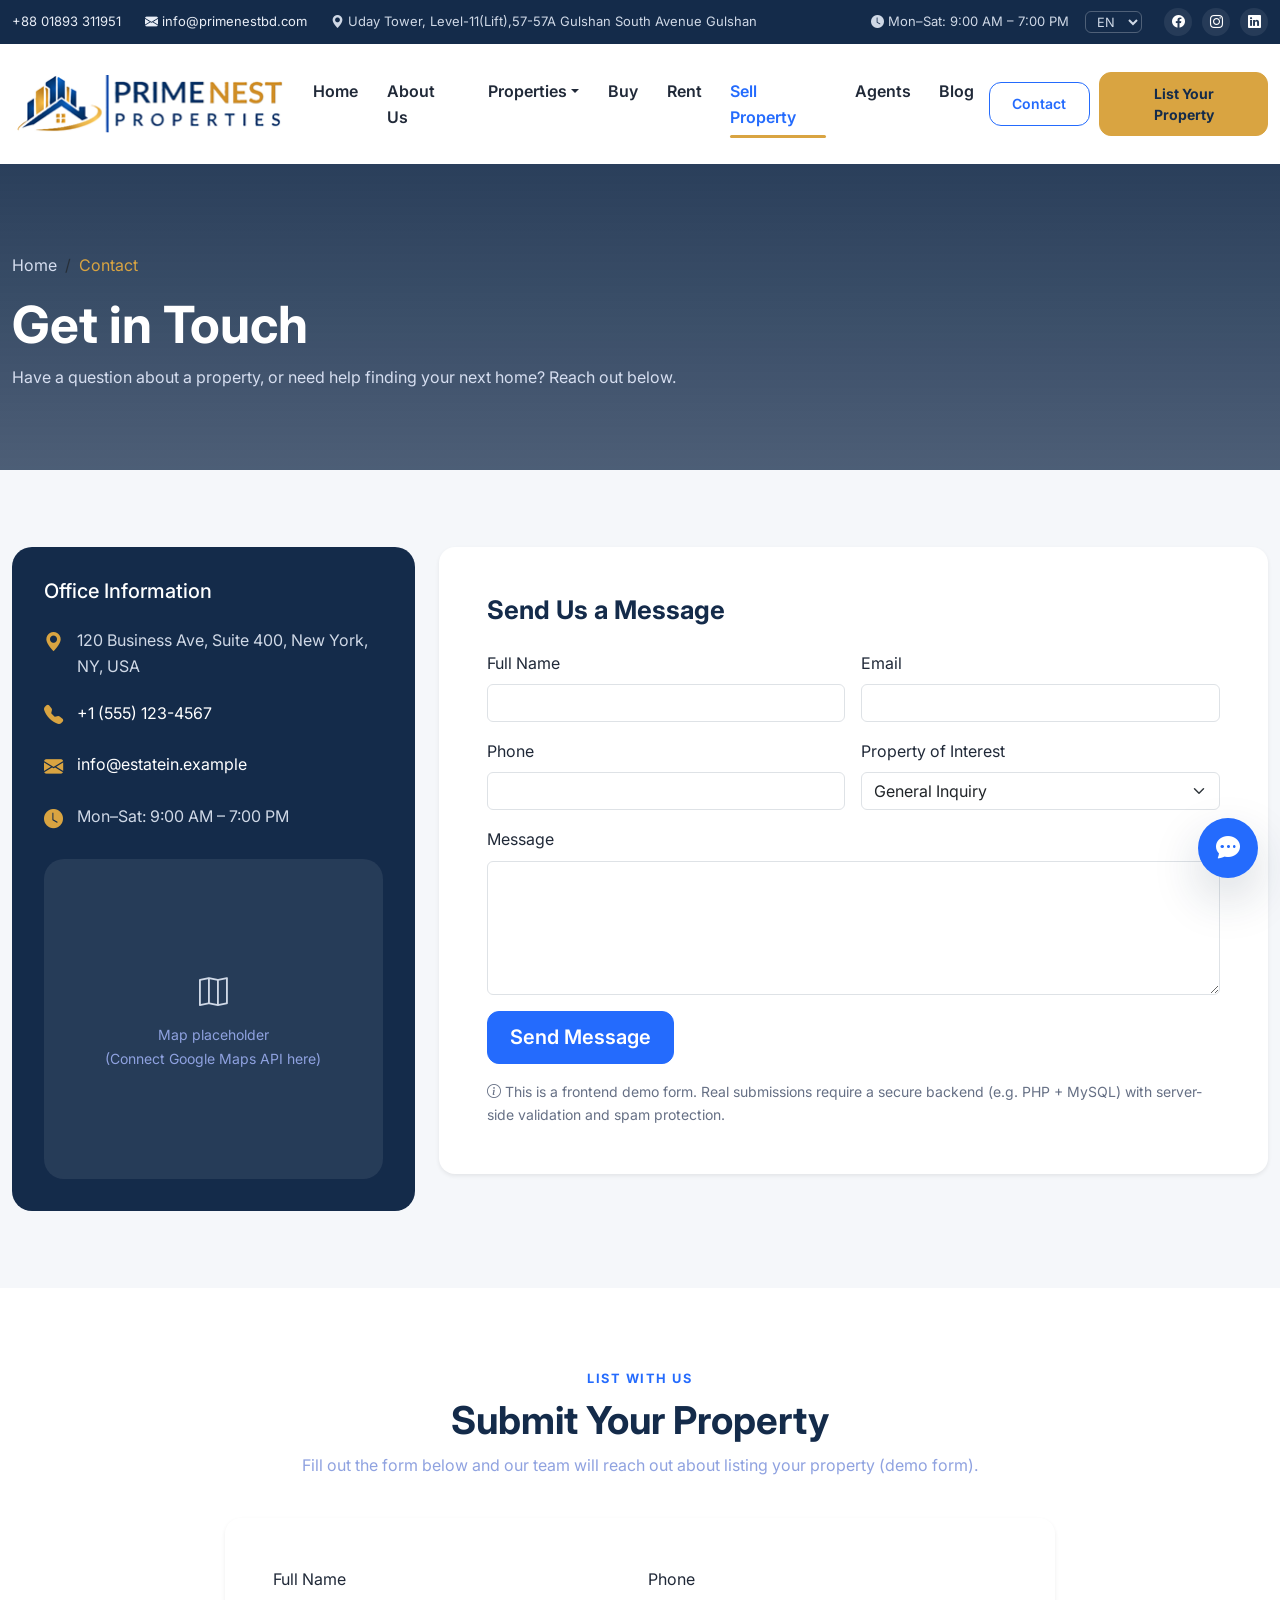
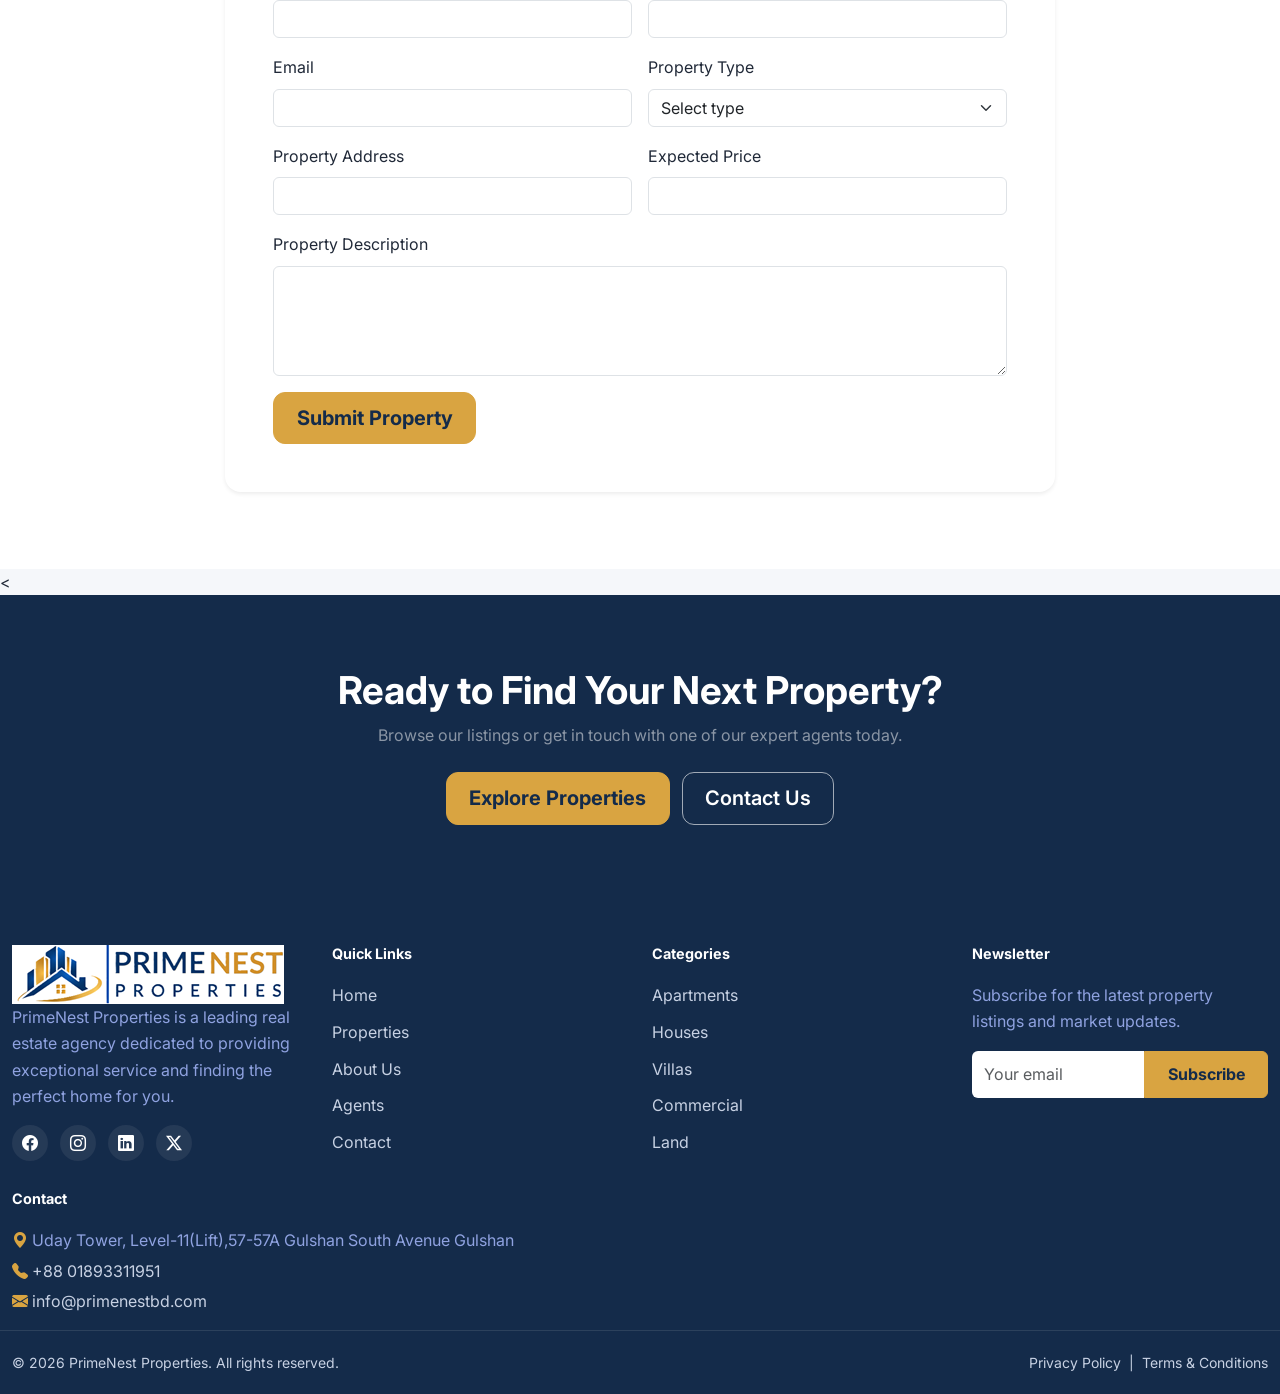
<file: contact.html>
<!DOCTYPE html>
<html lang="en">
<head>
<meta charset="UTF-8">
<meta name="viewport" content="width=device-width, initial-scale=1">
<title>Contact Us | PrimeNest Properties</title>
<meta name="description" content="Get in touch with PrimeNest Properties for property inquiries, or submit your property to sell or rent.">
<link href="https://fonts.googleapis.com/css2?family=Inter:wght@400;500;600;700;800&display=swap" rel="stylesheet">
<link href="https://cdn.jsdelivr.net/npm/bootstrap@5.3.3/dist/css/bootstrap.min.css" rel="stylesheet">
<link rel="stylesheet" href="https://cdn.jsdelivr.net/npm/bootstrap-icons@1.11.3/font/bootstrap-icons.min.css">
<link rel="stylesheet" href="assets/css/style.css">
<link rel="icon" href="assets/favicon/favicon.ico" type="image/favicon">
</head>
<body>
<a href="#mainContent" class="skip-link">Skip to main content</a>

<!-- ============ TOP INFO BAR ============ -->
<div class="topbar d-none d-md-block">
  <div class="container d-flex justify-content-between align-items-center py-2">
    <div class="d-flex gap-4">
      <span class="topbar-item"><a href="tel:+880 18933 11951"><i class="#"></i> +88 01893 311951</a></span>
      <span class="topbar-item"><a href="mailto:info@primenestbd.com"><i class="bi bi-envelope-fill"></i> info@primenestbd.com</a></span>
      <span class="topbar-item d-none d-lg-inline"><i class="bi bi-geo-alt-fill"></i> Uday Tower, Level-11(Lift),57-57A Gulshan South Avenue Gulshan</span>
    </div>
    <div class="d-flex align-items-center gap-3">
      <span class="d-none d-lg-inline"><i class="bi bi-clock-fill"></i> Mon–Sat: 9:00 AM – 7:00 PM</span>
      <select class="lang-select" aria-label="Select language">
        <option value="en">EN</option>
        <option value="bn">বাংলা</option>
      </select>
      <div class="social-icons">
        <a href="#" aria-label="Facebook"><i class="bi bi-facebook"></i></a>
        <a href="#" aria-label="Instagram"><i class="bi bi-instagram"></i></a>
        <a href="#" aria-label="LinkedIn"><i class="bi bi-linkedin"></i></a>
      </div>
    </div>
  </div>
</div>

<header class="site-header" id="siteHeader">
  <nav class="navbar navbar-expand-lg py-2">
    <div class="container">
      <a class="navbar-brand" href="index.html"><img src="assets/images/logo.png" alt="PrimeNest Properties logo" class="brand-mark"></a>
      <button class="navbar-toggler" type="button" data-bs-toggle="collapse" data-bs-target="#mainNav" aria-label="Toggle navigation"><span class="navbar-toggler-icon"></span></button>
      <div class="collapse navbar-collapse" id="mainNav">
        <ul class="navbar-nav mx-auto main-nav">
          <li class="nav-item"><a class="nav-link" href="index.html">Home</a></li>
          <li class="nav-item"><a class="nav-link" href="about.html">About Us</a></li>
          <li class="nav-item dropdown">
            <a class="nav-link dropdown-toggle" href="properties.html" id="propertiesDropdown" role="button" data-bs-toggle="dropdown">Properties</a>
            <ul class="dropdown-menu">
              <li><a class="dropdown-item" href="properties.html">All Properties</a></li>
              <li><a class="dropdown-item" href="properties.html?type=apartment">Apartments</a></li>
              <li><a class="dropdown-item" href="properties.html?type=house">Houses</a></li>
              <li><a class="dropdown-item" href="properties.html?type=villa">Villas</a></li>
              <li><a class="dropdown-item" href="properties.html?type=commercial">Commercial Properties</a></li>
              <li><a class="dropdown-item" href="properties.html?type=land">Land</a></li>
            </ul>
          </li>
          <li class="nav-item"><a class="nav-link" href="properties.html?listing=sale">Buy</a></li>
          <li class="nav-item"><a class="nav-link" href="properties.html?listing=rent">Rent</a></li>
          <li class="nav-item"><a class="nav-link" href="contact.html#sell">Sell Property</a></li>
          <li class="nav-item"><a class="nav-link" href="agents.html">Agents</a></li>
          <li class="nav-item"><a class="nav-link" href="index.html#blog">Blog</a></li>
          
        </ul>
        <div class="header-actions">
          <a href="contact.html" class="btn btn-outline-primary-custom btn-sm">Contact</a>
          <a href="contact.html#sell" class="btn btn-gold btn-sm">List Your Property</a>
        </div>
      </div>
    </div>
  </nav>
</header>

<main id="mainContent">
  <section class="page-hero">
    <div class="container">
      <nav aria-label="breadcrumb" class="breadcrumb-custom mb-3">
        <ol class="breadcrumb mb-0"><li class="breadcrumb-item"><a href="index.html">Home</a></li><li class="breadcrumb-item active">Contact</li></ol>
      </nav>
      <h1>Get in Touch</h1>
      <p>Have a question about a property, or need help finding your next home? Reach out below.</p>
    </div>
  </section>

  <section class="section-pad">
    <div class="container">
      <div class="row g-4">
        <div class="col-lg-4">
          <div class="contact-info-card h-100">
            <h3 class="h5 text-white mb-4">Office Information</h3>
            <div class="info-row"><i class="bi bi-geo-alt-fill"></i><p>120 Business Ave, Suite 400, New York, NY, USA</p></div>
            <div class="info-row"><i class="bi bi-telephone-fill"></i><p><a href="tel:+15551234567" class="text-white">+1 (555) 123-4567</a></p></div>
            <div class="info-row"><i class="bi bi-envelope-fill"></i><p><a href="mailto:info@estatein.example" class="text-white">info@estatein.example</a></p></div>
            <div class="info-row"><i class="bi bi-clock-fill"></i><p>Mon–Sat: 9:00 AM – 7:00 PM</p></div>
            <div class="map-placeholder mt-4" style="background:rgba(255,255,255,0.08); color:#cfd8e6;">
              <i class="bi bi-map" style="font-size:1.8rem;"></i>
              <p class="mb-0 small">Map placeholder<br>(Connect Google Maps API here)</p>
            </div>
          </div>
        </div>
        <div class="col-lg-8">
          <div class="bg-surface rounded-4 shadow-sm p-4 p-md-5">
            <h3 class="mb-4">Send Us a Message</h3>
            <form id="contactForm" novalidate>
              <div class="row g-3">
                <div class="col-md-6">
                  <label for="contactName" class="form-label">Full Name</label>
                  <input type="text" class="form-control form-control-custom" id="contactName" required>
                  <div class="invalid-feedback">Please enter your name.</div>
                </div>
                <div class="col-md-6">
                  <label for="contactEmail" class="form-label">Email</label>
                  <input type="email" class="form-control form-control-custom" id="contactEmail" required>
                  <div class="invalid-feedback">Please enter a valid email address.</div>
                </div>
                <div class="col-md-6">
                  <label for="contactPhone" class="form-label">Phone</label>
                  <input type="tel" class="form-control form-control-custom" id="contactPhone" required>
                  <div class="invalid-feedback">Please enter your phone number.</div>
                </div>
                <div class="col-md-6">
                  <label for="contactProperty" class="form-label">Property of Interest</label>
                  <select class="form-select" id="contactProperty">
                    <option value="">General Inquiry</option>
                    <option>Apartment</option>
                    <option>House</option>
                    <option>Villa</option>
                    <option>Commercial</option>
                    <option>Land</option>
                  </select>
                </div>
                <div class="col-12">
                  <label for="contactMessage" class="form-label">Message</label>
                  <textarea class="form-control form-control-custom" id="contactMessage" rows="5" required></textarea>
                  <div class="invalid-feedback">Please enter your message.</div>
                </div>
                <div class="col-12">
                  <button type="submit" class="btn btn-primary-custom btn-lg">Send Message</button>
                </div>
              </div>
            </form>
            <div id="contactFormFeedback"></div>
            <p class="small text-secondary-custom mt-3 mb-0"><i class="bi bi-info-circle"></i> This is a frontend demo form. Real submissions require a secure backend (e.g. PHP + MySQL) with server-side validation and spam protection.</p>
          </div>
        </div>
      </div>
    </div>
  </section>

  <!-- Sell Property Section -->
  <section class="section-pad bg-surface" id="sell">
    <div class="container">
      <div class="row">
        <div class="col-lg-8 mx-auto">
          <div class="section-title-row text-center">
            <span class="eyebrow">List With Us</span>
            <h2>Submit Your Property</h2>
            <p>Fill out the form below and our team will reach out about listing your property (demo form).</p>
          </div>
          <form id="sellForm" class="bg-bg p-4 p-md-5 rounded-4 shadow-sm" novalidate>
            <div class="row g-3">
              <div class="col-md-6">
                <label for="sellName" class="form-label">Full Name</label>
                <input type="text" class="form-control" id="sellName" required>
              </div>
              <div class="col-md-6">
                <label for="sellPhone" class="form-label">Phone</label>
                <input type="tel" class="form-control" id="sellPhone" required>
              </div>
              <div class="col-md-6">
                <label for="sellEmail" class="form-label">Email</label>
                <input type="email" class="form-control" id="sellEmail" required>
              </div>
              <div class="col-md-6">
                <label for="sellType" class="form-label">Property Type</label>
                <select class="form-select" id="sellType" required>
                  <option value="">Select type</option>
                  <option>Apartment</option>
                  <option>House</option>
                  <option>Villa</option>
                  <option>Commercial</option>
                  <option>Land</option>
                </select>
              </div>
              <div class="col-md-6">
                <label for="sellAddress" class="form-label">Property Address</label>
                <input type="text" class="form-control" id="sellAddress" required>
              </div>
              <div class="col-md-6">
                <label for="sellPrice" class="form-label">Expected Price</label>
                <input type="number" min="0" class="form-control" id="sellPrice" required>
              </div>
              <div class="col-12">
                <label for="sellDescription" class="form-label">Property Description</label>
                <textarea class="form-control" id="sellDescription" rows="4" required></textarea>
              </div>
              <div class="col-12">
                <button type="submit" class="btn btn-gold btn-lg">Submit Property</button>
              </div>
            </div>
          </form>
          <div id="sellFormFeedback"></div>
        </div>
      </div>
    </div>
  </section>
</main>

<<!-- ============ CTA ============ -->
  <section class="py-5" style="background:var(--color-primary);">
    <div class="container text-center text-white py-4">
      <h2 class="text-white">Ready to Find Your Next Property?</h2>
      <p class="text-white-50 mx-auto mb-4" style="max-width:600px;">Browse our listings or get in touch with one of our expert agents today.</p>
      <a href="properties.html" class="btn btn-gold btn-lg me-2">Explore Properties</a>
      <a href="contact.html" class="btn btn-outline-light-custom btn-lg">Contact Us</a>
    </div>
  </section>
</main>

<!-- ============ FOOTER ============ -->
<footer class="site-footer pt-5" id="contact-footer">
  <div class="container">
    <div class="row g-4">
      <div class="col-lg-3 col-md-6">
        <img src="assets/images/logo.png" alt="PrimeNest Properties logo" class="brand-mark">
        <p>PrimeNest Properties is a leading real estate agency dedicated to providing exceptional service and finding the perfect home for you.</p>
        
        <div class="footer-social">
          <a href="#" aria-label="Facebook"><i class="bi bi-facebook"></i></a>
          <a href="#" aria-label="Instagram"><i class="bi bi-instagram"></i></a>
          <a href="#" aria-label="LinkedIn"><i class="bi bi-linkedin"></i></a>
          <a href="#" aria-label="Twitter"><i class="bi bi-twitter-x"></i></a>
        </div>
      </div>
      <div class="col-lg-3 col-md-6">
        <h5>Quick Links</h5>
        <ul class="footer-links">
          <li><a href="index.html">Home</a></li>
          <li><a href="properties.html">Properties</a></li>
          <li><a href="about.html">About Us</a></li>
          <li><a href="agents.html">Agents</a></li>
          <li><a href="contact.html">Contact</a></li>
        </ul>
      </div>
      <div class="col-lg-3 col-md-6">
        <h5>Categories</h5>
        <ul class="footer-links">
          <li><a href="properties.html?type=apartment">Apartments</a></li>
          <li><a href="properties.html?type=house">Houses</a></li>
          <li><a href="properties.html?type=villa">Villas</a></li>
          <li><a href="properties.html?type=commercial">Commercial</a></li>
          <li><a href="properties.html?type=land">Land</a></li>
        </ul>
      </div>
      <div class="col-lg-3 col-md-6">
        <h5>Newsletter</h5>
        <p>Subscribe for the latest property listings and market updates.</p>
        <form class="newsletter-form d-flex" novalidate>
          <label for="footerNewsletterEmail" class="visually-hidden">Email address</label>
          <input type="email" id="footerNewsletterEmail" class="form-control" placeholder="Your email" required>
          <button type="submit" class="btn btn-gold">Subscribe</button>
        </form>
        <div class="newsletter-feedback"></div>
      </div>
    </div>
    <div class="row mt-4">
      <div class="col-12">
        <h5>Contact</h5>
        <p class="mb-1"><i class="bi bi-geo-alt-fill text-accent"></i> Uday Tower, Level-11(Lift),57-57A Gulshan South Avenue Gulshan</p>
        <p class="mb-1"><i class="bi bi-telephone-fill text-accent"></i> <a href="tel:+8801893311951">+88 01893311951</a></p>
        <p><i class="bi bi-envelope-fill text-accent"></i> <a href="mailto:info@primenestbd.com">info@primenestbd.com</a></p>
      </div>
    </div>
  </div>
  <div class="footer-bottom text-center">
    <div class="container d-flex flex-column flex-md-row justify-content-between align-items-center gap-2">
      <span>&copy;    2026 PrimeNest Properties. All rights reserved. </span>
      <span><a href="#">Privacy Policy</a> &nbsp;|&nbsp; <a href="#">Terms &amp; Conditions</a></span>
    </div>
  </div>
</footer>

<button class="back-to-top" id="backToTop" aria-label="Back to top"><i class="bi bi-arrow-up"></i></button>
<script src="https://cdn.jsdelivr.net/npm/bootstrap@5.3.3/dist/js/bootstrap.bundle.min.js"></script>
<script src="assets/js/properties.js"></script>
<script src="assets/js/main.js"></script>
<script src="assets/js/chatbot.js"></script>
</body>
</html>
</file>
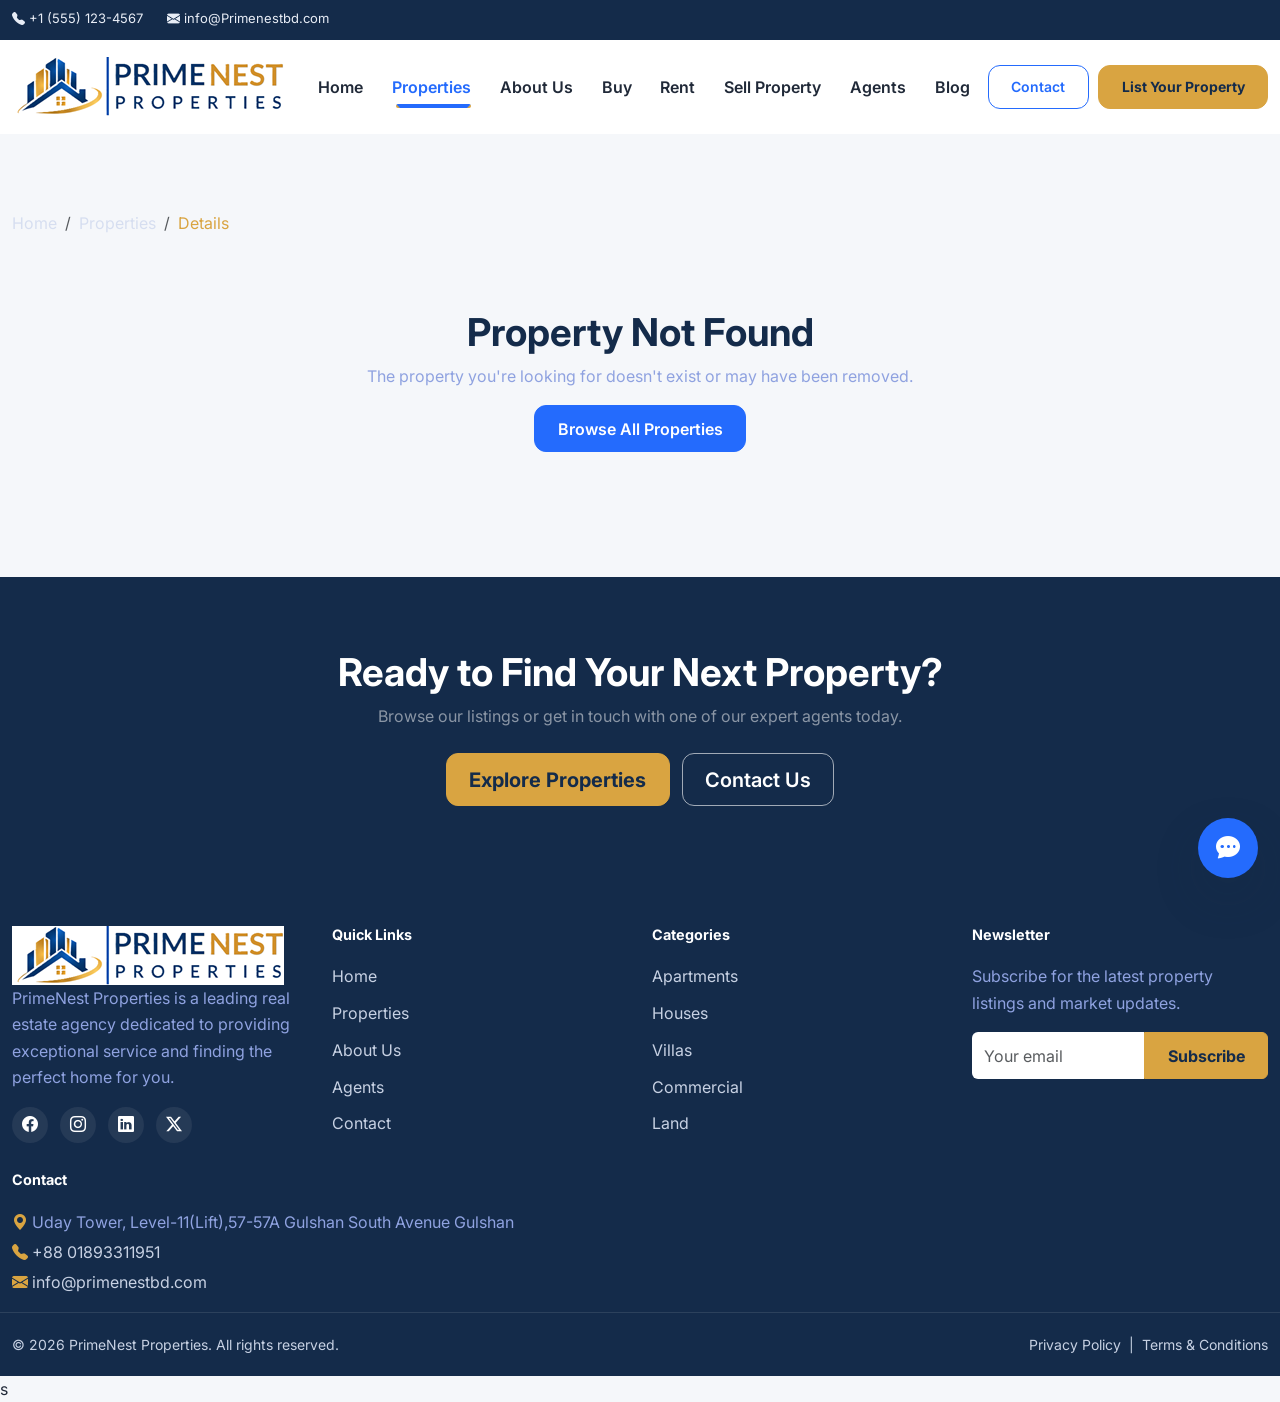
<file: properties-details.html>
<!DOCTYPE html>
<html lang="en">
<head>
<meta charset="UTF-8">
<meta name="viewport" content="width=device-width, initial-scale=1">
<title>Property Details | PrimeNest Properties</title>
<meta name="description" content="View full property details including price, amenities, gallery, and agent contact information.">
<link href="https://fonts.googleapis.com/css2?family=Inter:wght@400;500;600;700;800&display=swap" rel="stylesheet">
<link href="https://cdn.jsdelivr.net/npm/bootstrap@5.3.3/dist/css/bootstrap.min.css" rel="stylesheet">
<link rel="stylesheet" href="https://cdn.jsdelivr.net/npm/bootstrap-icons@1.11.3/font/bootstrap-icons.min.css">
<link rel="stylesheet" href="assets/css/style.css">
<link rel="icon" href="assets/favicon/favicon.ico" type="image/favicon">
</head>
<body>
<a href="#mainContent" class="skip-link">Skip to main content</a>

<div class="topbar d-none d-md-block">
  <div class="container d-flex justify-content-between align-items-center py-2">
    <div class="d-flex gap-4">
      <span><a href="tel:+15551234567"><i class="bi bi-telephone-fill"></i> +1 (555) 123-4567</a></span>
      <span><a href="mailto:info@Primenestbd.com"><i class="bi bi-envelope-fill"></i> info@Primenestbd.com</a></span>
    </div>
  </div>
</div>

<header class="site-header" id="siteHeader">
  <nav class="navbar navbar-expand-lg py-2">
    <div class="container">
      <a class="navbar-brand" href="index.html"><img src="assets/images/logo.png" alt="primenest logo" height="36"></a>
      <button class="navbar-toggler" type="button" data-bs-toggle="collapse" data-bs-target="#mainNav" aria-controls="mainNav" aria-expanded="false" aria-label="Toggle navigation">
        <span class="navbar-toggler-icon"></span>
      </button>
      <div class="collapse navbar-collapse" id="mainNav">
        <ul class="navbar-nav mx-auto main-nav">
          <li class="nav-item"><a class="nav-link" href="index.html">Home</a></li>
          <li class="nav-item dropdown">
            <a class="nav-link dropdown-toggle active" href="properties.html" id="propertiesDropdown" role="button" data-bs-toggle="dropdown">Properties</a>
            <li class="nav-item"><a class="nav-link" href="about.html">About Us</a></li>
            <ul class="dropdown-menu">
              <li><a class="dropdown-item" href="properties.html">All Properties</a></li>
              <li><a class="dropdown-item" href="properties.html?type=apartment">Apartments</a></li>
              <li><a class="dropdown-item" href="properties.html?type=house">Houses</a></li>
              <li><a class="dropdown-item" href="properties.html?type=villa">Villas</a></li>
              <li><a class="dropdown-item" href="properties.html?type=commercial">Commercial Properties</a></li>
              <li><a class="dropdown-item" href="properties.html?type=land">Land</a></li>
            </ul>
          </li>
          <li class="nav-item"><a class="nav-link" href="properties.html?listing=sale">Buy</a></li>
          <li class="nav-item"><a class="nav-link" href="properties.html?listing=rent">Rent</a></li>
          <li class="nav-item"><a class="nav-link" href="contact.html#sell">Sell Property</a></li>
          <li class="nav-item"><a class="nav-link" href="agents.html">Agents</a></li>
          <li class="nav-item"><a class="nav-link" href="index.html#blog">Blog</a></li>
          
        </ul>
        <div class="header-actions">
          <a href="contact.html" class="btn btn-outline-primary-custom btn-sm">Contact</a>
          <a href="contact.html#sell" class="btn btn-gold btn-sm">List Your Property</a>
        </div>
      </div>
    </div>
  </nav>
</header>

<main id="mainContent">
  <section class="section-pad">
    <div class="container">
      <nav aria-label="breadcrumb" class="breadcrumb-custom mb-4">
        <ol class="breadcrumb mb-0">
          <li class="breadcrumb-item"><a href="index.html">Home</a></li>
          <li class="breadcrumb-item"><a href="properties.html">Properties</a></li>
          <li class="breadcrumb-item active" aria-current="page">Details</li>
        </ol>
      </nav>
      <div id="propertyDetailsRoot">
        <div class="text-center py-5"><div class="spinner-border text-primary" role="status"><span class="visually-hidden">Loading...</span></div></div>
      </div>
    </div>
  </section>
</main>

<!-- ============ CTA ============ -->
  <section class="py-5" style="background:var(--color-primary);">
    <div class="container text-center text-white py-4">
      <h2 class="text-white">Ready to Find Your Next Property?</h2>
      <p class="text-white-50 mx-auto mb-4" style="max-width:600px;">Browse our listings or get in touch with one of our expert agents today.</p>
      <a href="properties.html" class="btn btn-gold btn-lg me-2">Explore Properties</a>
      <a href="contact.html" class="btn btn-outline-light-custom btn-lg">Contact Us</a>
    </div>
  </section>
</main>

<!-- ============ FOOTER ============ -->
<footer class="site-footer pt-5" id="contact-footer">
  <div class="container">
    <div class="row g-4">
      <div class="col-lg-3 col-md-6">
        <img src="assets/images/logo.png" alt="PrimeNest Properties logo" class="brand-mark">
        <p>PrimeNest Properties is a leading real estate agency dedicated to providing exceptional service and finding the perfect home for you.</p>
        
        <div class="footer-social">
          <a href="#" aria-label="Facebook"><i class="bi bi-facebook"></i></a>
          <a href="#" aria-label="Instagram"><i class="bi bi-instagram"></i></a>
          <a href="#" aria-label="LinkedIn"><i class="bi bi-linkedin"></i></a>
          <a href="#" aria-label="Twitter"><i class="bi bi-twitter-x"></i></a>
        </div>
      </div>
      <div class="col-lg-3 col-md-6">
        <h5>Quick Links</h5>
        <ul class="footer-links">
          <li><a href="index.html">Home</a></li>
          <li><a href="properties.html">Properties</a></li>
          <li><a href="about.html">About Us</a></li>
          <li><a href="agents.html">Agents</a></li>
          <li><a href="contact.html">Contact</a></li>
        </ul>
      </div>
      <div class="col-lg-3 col-md-6">
        <h5>Categories</h5>
        <ul class="footer-links">
          <li><a href="properties.html?type=apartment">Apartments</a></li>
          <li><a href="properties.html?type=house">Houses</a></li>
          <li><a href="properties.html?type=villa">Villas</a></li>
          <li><a href="properties.html?type=commercial">Commercial</a></li>
          <li><a href="properties.html?type=land">Land</a></li>
        </ul>
      </div>
      <div class="col-lg-3 col-md-6">
        <h5>Newsletter</h5>
        <p>Subscribe for the latest property listings and market updates.</p>
        <form class="newsletter-form d-flex" novalidate>
          <label for="footerNewsletterEmail" class="visually-hidden">Email address</label>
          <input type="email" id="footerNewsletterEmail" class="form-control" placeholder="Your email" required>
          <button type="submit" class="btn btn-gold">Subscribe</button>
        </form>
        <div class="newsletter-feedback"></div>
      </div>
    </div>
    <div class="row mt-4">
      <div class="col-12">
        <h5>Contact</h5>
        <p class="mb-1"><i class="bi bi-geo-alt-fill text-accent"></i> Uday Tower, Level-11(Lift),57-57A Gulshan South Avenue Gulshan</p>
        <p class="mb-1"><i class="bi bi-telephone-fill text-accent"></i> <a href="tel:+8801893311951">+88 01893311951</a></p>
        <p><i class="bi bi-envelope-fill text-accent"></i> <a href="mailto:info@primenestbd.com">info@primenestbd.com</a></p>
      </div>
    </div>
  </div>
  <div class="footer-bottom text-center">
    <div class="container d-flex flex-column flex-md-row justify-content-between align-items-center gap-2">
      <span>&copy;    2026 PrimeNest Properties. All rights reserved. </span>
      <span><a href="#">Privacy Policy</a> &nbsp;|&nbsp; <a href="#">Terms &amp; Conditions</a></span>
    </div>
  </div>
</footer>

<button class="back-to-top" id="backToTop" aria-label="Back to top"><i class="bi bi-arrow-up"></i></button>

<script src="https://cdn.jsdelivr.net/npm/bootstrap@5.3.3/dist/js/bootstrap.bundle.min.js"></script>
<script src="assets/js/properties.js"></script>
<script src="assets/js/main.js"></script>
<script src="assets/js/chatbot.js"></script>
</body>
</html>s
</file>
<file: assets/css/style.css>
/* ==========================================================================
   PRIMENEST GLOBAL DESIGN SYSTEM
   ========================================================================== */

:root {
  /* Colors */
  --color-primary: #142B4A;
  --color-primary-rgb: 20, 43, 74;
  --color-secondary: #246BFD;
  --color-accent: #D9A441;
  --color-bg: #F5F7FA;
  --color-surface: #FFFFFF;
  --color-text: #202938;
  --color-text-secondary: #667085;
  --color-success: #198754;
  --color-border: #E4E8EE;

  /* Typography */
  --font-main: 'Inter', -apple-system, BlinkMacSystemFont, 'Segoe UI', sans-serif;

  /* Radii */
  --radius-sm: 6px;
  --radius-md: 12px;
  --radius-lg: 20px;
  --radius-pill: 50px;

  /* Shadows */
  --shadow-sm: 0 2px 10px rgba(20, 43, 74, 0.08);
  --shadow-md: 0 10px 28px rgba(20, 43, 74, 0.12);
  --shadow-lg: 0 20px 48px rgba(20, 43, 74, 0.18);

  /* Layout */
  --container-max: 1320px;
  --header-height: 76px;
  --topbar-height: 40px;
  --transition: 0.25s ease;
}

/* ==========================================================================
   RESET / BASE
   ========================================================================== */
*, *::before, *::after { box-sizing: border-box; }

html {
  scroll-behavior: smooth;
  scroll-padding-top: calc(var(--header-height) + var(--topbar-height) + 24px);
}

@media (prefers-reduced-motion: reduce) {
  html { scroll-behavior: auto; }
  *, *::before, *::after { animation-duration: 0.01ms !important; animation-iteration-count: 1 !important; transition-duration: 0.01ms !important; scroll-behavior: auto !important; }
}

body {
  font-family: var(--font-main);
  color: var(--color-text);
  background: var(--color-bg);
  line-height: 1.65;
  font-size: 1rem;
  overflow-x: hidden;
}

h1, h2, h3, h4, h5, h6 { font-weight: 700; line-height: 1.2; color: var(--color-primary); }
h1 { font-size: clamp(2rem, 4vw, 3.5rem); }
h2 { font-size: clamp(1.75rem, 3vw, 2.5rem); }
h3 { font-size: clamp(1.25rem, 2vw, 1.75rem); }
p { color:  #8fa2e0; margin-bottom: 1rem; }
small, .text-small { font-size: 0.875rem; }
a { text-decoration: none; color: var(--color-secondary); }
img { max-width: 100%; height: auto; display: block; }

.container, .container-lg, .container-xl {
  max-width: var(--container-max);
}

/* Skip link for accessibility */
.skip-link {
  position: absolute;
  left: -999px;
  top: 0;
  background: var(--color-accent);
  color: var(--color-primary);
  padding: 0.75rem 1.25rem;
  z-index: 2000;
  font-weight: 600;
  border-radius: 0 0 var(--radius-sm) 0;
}
.skip-link:focus {
  left: 0;
}

/* Focus visibility */
a:focus-visible, button:focus-visible, input:focus-visible,
select:focus-visible, textarea:focus-visible, [tabindex]:focus-visible {
  outline: 3px solid var(--color-accent);
  outline-offset: 2px;
}

.section-pad { padding: clamp(3rem, 6vw, 6rem) 0; }
.bg-surface { background: var(--color-surface); }
.text-accent { color: var(--color-accent) !important; }
.text-secondary-custom { color: var(--color-text-secondary) !important; }

.section-title-row { margin-bottom: 2.5rem; }
.eyebrow {
  text-transform: uppercase;
  letter-spacing: 1.5px;
  font-weight: 700;
  color: var(--color-secondary);
  font-size: 0.8rem;
  display: inline-block;
  margin-bottom: 0.5rem;
}

/* ==========================================================================
   BUTTONS
   ========================================================================== */
.btn { border-radius: var(--radius-md); font-weight: 600; padding: 0.65rem 1.4rem; min-height: 44px; transition: all var(--transition); }
.btn-primary-custom {
  background: var(--color-secondary); color: #fff; border: 1px solid var(--color-secondary);
}
.btn-primary-custom:hover, .btn-primary-custom:focus { background: #1a53d6; color: #fff; transform: translateY(-2px); }

.btn-gold {
  background: var(--color-accent); color: var(--color-primary); border: 1px solid var(--color-accent); font-weight: 700;
}
.btn-gold:hover, .btn-gold:focus { background: #c6932f; color: var(--color-primary); transform: translateY(-2px); }

.btn-outline-light-custom {
  background: transparent; color: #fff; border: 1px solid rgba(255,255,255,0.6);
}
.btn-outline-light-custom:hover { background: #fff; color: var(--color-primary); }

.btn-outline-primary-custom {
  background: transparent; color: var(--color-secondary); border: 1px solid var(--color-secondary);
}
.btn-outline-primary-custom:hover { background: var(--color-secondary); color: #fff; }

.btn-dark-navy { background: var(--color-primary); color: #fff; border: 1px solid var(--color-primary); }
.btn-dark-navy:hover { background: #0d1e35; color: #fff; }

/* ==========================================================================
   TOP INFO BAR
   ========================================================================== */
.topbar {
  background: var(--color-primary);
  color: #cfd8e6;
  font-size: 0.8125rem;
  min-height: var(--topbar-height);
}
.topbar a { color: #e8edf6; }
.topbar a:hover { color: var(--color-accent); }
.topbar .topbar-item { white-space: nowrap; }
.topbar .social-icons a {
  display: inline-flex; align-items: center; justify-content: center;
  width: 28px; height: 28px; border-radius: 50%;
  background: rgba(255,255,255,0.08); margin-left: 6px; color: #fff;
}
.topbar .social-icons a:hover { background: var(--color-accent); color: var(--color-primary); }
.topbar select.lang-select {
  background: transparent; color: #cfd8e6; border: 1px solid rgba(255,255,255,0.25);
  border-radius: var(--radius-sm); font-size: 0.8rem; padding: 0.1rem 0.4rem;
}

/* ==========================================================================
   STICKY HEADER / NAVIGATION
   ========================================================================== */
.site-header {
  position: sticky;
  top: 0;
  z-index: 1030;
  background: #fff;
  transition: box-shadow var(--transition), padding var(--transition);
}
.site-header.scrolled { box-shadow: var(--shadow-md); }

.navbar-brand {
  display: flex; align-items: center; gap: 0.5rem;
  font-weight: 800; font-size: 1.4rem; color: var(--color-primary) !important;
}
.navbar-brand i { color: var(--color-accent); font-size: 1.6rem; }

 .brand-mark img {
        width: 116px;
        height: 116px;
        left: -34px;
        top: -8px;
      }
.main-nav .nav-link {
  color: var(--color-text) !important;
  font-weight: 600;
  padding: 1.6rem 0.9rem !important;
  position: relative;
}
.main-nav .nav-link.active, .main-nav .nav-link:hover { color: var(--color-secondary) !important; }
.main-nav .nav-link.active::after {
  content: ''; position: absolute; left: 0.9rem; right: 0.9rem; bottom: 1.1rem; height: 3px;
  background: var(--color-accent); border-radius: 2px;
}
.dropdown-menu { border: none; box-shadow: var(--shadow-md); border-radius: var(--radius-md); padding: 0.5rem; }
.dropdown-item { border-radius: var(--radius-sm); padding: 0.55rem 0.9rem; font-weight: 500; }
.dropdown-item:hover, .dropdown-item:focus { background: var(--color-bg); color: var(--color-secondary); }

.header-actions { display: flex; align-items: center; gap: 0.6rem; }

@media (max-width: 991.98px) {
  .main-nav .nav-link { padding: 0.75rem 0.5rem !important; }
  .main-nav .nav-link.active::after { display: none; }
  .header-actions { margin-top: 0.75rem; flex-wrap: wrap; }
}

/* ==========================================================================
   HERO SLIDER
   ========================================================================== */
.hero {
  position: relative;
  min-height: clamp(560px, 80vh, 750px);
  overflow: hidden;
  display: flex;
  align-items: center;
  color: #fff;
}
.hero-slider { position: absolute; inset: 0; z-index: 0; }
.hero-slide {
  position: absolute; inset: 0;
  background-size: cover; background-position: center;
  opacity: 0; transition: opacity 1.2s ease;
}
.hero-slide.active { opacity: 1; }
.hero-overlay {
  position: absolute; inset: 0; z-index: 1;
  background: linear-gradient(180deg, rgba(20,43,74,0.75) 0%, rgba(20,43,74,0.55) 45%, rgba(20,43,74,0.85) 100%);
}
.hero-content { position: relative; z-index: 2; width: 100%; padding: 2rem 0 0; }
.hero-content h1 { color: #fff; margin-bottom: 1rem; text-shadow: 0 2px 12px rgba(0,0,0,0.3); }
.hero-content .lead { color: #e7ecf5; max-width: 640px; font-size: clamp(1rem, 1.5vw, 1.2rem); }
.hero-ctas { margin: 1.5rem 0 2.5rem; display: flex; gap: 1rem; flex-wrap: wrap; }

.hero-arrow {
  position: absolute; top: 50%; transform: translateY(-50%); z-index: 3;
  width: 46px; height: 46px; border-radius: 50%; border: 1px solid rgba(255,255,255,0.5);
  background: rgba(255,255,255,0.12); color: #fff; display: flex; align-items: center; justify-content: center;
  backdrop-filter: blur(4px); transition: background var(--transition);
}
.hero-arrow:hover { background: var(--color-accent); color: var(--color-primary); border-color: var(--color-accent); }
.hero-arrow.prev { left: clamp(10px, 3vw, 40px); }
.hero-arrow.next { right: clamp(10px, 3vw, 40px); }

.hero-indicators { position: absolute; bottom: 14px; left: 50%; transform: translateX(-50%); z-index: 3; display: flex; gap: 8px; }
.hero-indicators button {
  width: 10px; height: 10px; border-radius: 50%; border: none; background: rgba(255,255,255,0.5);
  padding: 0; cursor: pointer;
}
.hero-indicators button.active { background: var(--color-accent); width: 28px; border-radius: 6px; }

/* Search panel */
.search-panel {
  background: #fff; border-radius: var(--radius-lg); box-shadow: var(--shadow-lg);
  padding: 1.25rem; margin-top: 1rem;
}
.search-panel .nav-tabs { border-bottom: none; margin-bottom: 1rem; }
.search-panel .nav-tabs .nav-link {
  border: none; color: var(--color-text-secondary); font-weight: 600; border-radius: var(--radius-md) var(--radius-md) 0 0;
}
.search-panel .nav-tabs .nav-link.active { color: var(--color-secondary); background: var(--color-bg); }
.search-panel label { font-size: 0.8125rem; font-weight: 600; color: var(--color-text); margin-bottom: 0.25rem; }
.search-panel .form-control, .search-panel .form-select {
  border-radius: var(--radius-sm); border-color: var(--color-border); padding: 0.6rem 0.75rem;
}
.search-panel .form-control:focus, .search-panel .form-select:focus {
  border-color: var(--color-secondary); box-shadow: 0 0 0 0.2rem rgba(36,107,253,0.15);
}
.search-panel .btn-search { width: 100%; height: 100%; min-height: 44px; }

/* ==========================================================================
   PROPERTY CARDS
   ========================================================================== */
.property-card {
  border-radius: var(--radius-lg) !important;
  overflow: hidden;
  transition: transform var(--transition), box-shadow var(--transition);
  background: var(--color-surface);
}
.property-card:hover { transform: translateY(-6px); box-shadow: var(--shadow-lg) !important; }

.property-card-img-wrap { position: relative; aspect-ratio: 4 / 3; overflow: hidden; background: #e7ecf5; }
.property-card-img { width: 100%; height: 100%; object-fit: cover; transition: transform 0.5s ease; }
.property-card:hover .property-card-img { transform: scale(1.06); }

.property-card-badges { position: absolute; top: 12px; left: 12px; display: flex; gap: 6px; flex-wrap: wrap; max-width: 75%; }
.property-card-badges .badge { font-weight: 600; padding: 0.4em 0.7em; border-radius: var(--radius-pill); }
.badge-sale { background: var(--color-success) !important; }
.badge-rent { background: var(--color-secondary) !important; }
.badge-featured { background: var(--color-accent) !important; color: var(--color-primary) !important; }

.favorite-btn {
  position: absolute; top: 12px; right: 12px; width: 38px; height: 38px; border-radius: 50%;
  background: rgba(255,255,255,0.9); border: none; display: flex; align-items: center; justify-content: center;
  color: var(--color-primary); transition: all var(--transition);
}
.favorite-btn:hover { background: #fff; color: #e63946; }
.favorite-btn.active { color: #e63946; }
.favorite-btn.active i::before { content: "\f415"; } /* filled heart fallback handled via JS class swap */

.property-card-title { font-size: 1.1rem; margin-bottom: 0.35rem; }
.property-card-title a { color: var(--color-primary); }
.property-card-title a:hover { color: var(--color-secondary); }
.property-card-location { color: var(--color-text-secondary); font-size: 0.875rem; margin-bottom: 0.5rem; }
.property-card-price { color: var(--color-secondary); font-weight: 800; font-size: 1.25rem; margin-bottom: 0.75rem; }
.property-card-price span { font-size: 0.8rem; color: var(--color-text-secondary); font-weight: 500; }

.property-card-meta {
  list-style: none; display: flex; gap: 1rem; padding: 0.75rem 0; margin: 0 0 1rem;
  border-top: 1px solid var(--color-border); border-bottom: 1px solid var(--color-border);
  font-size: 0.8125rem; color: var(--color-text-secondary); flex-wrap: wrap;
}
.property-card-meta i { color: var(--color-secondary); margin-right: 4px; }

/* ==========================================================================
   CATEGORIES
   ========================================================================== */
.category-card {
  position: relative; border-radius: var(--radius-lg); overflow: hidden; height: 260px;
  box-shadow: var(--shadow-sm); transition: transform var(--transition);
}
.category-card:hover { transform: translateY(-6px); }
.category-card img { width: 100%; height: 100%; object-fit: cover; transition: transform 0.5s ease; }
.category-card:hover img { transform: scale(1.08); }
.category-card-overlay {
  position: absolute; inset: 0; background: linear-gradient(0deg, rgba(20,43,74,0.88) 0%, rgba(20,43,74,0.1) 60%);
  display: flex; flex-direction: column; justify-content: flex-end; padding: 1.25rem; color: #fff;
}
.category-card-overlay h3 { color: #fff; margin-bottom: 0.15rem; }
.category-card-overlay p { color: #d6def0; margin-bottom: 0; font-size: 0.875rem; }

/* ==========================================================================
   ABOUT / STATS
   ========================================================================== */
.about-img-wrap { position: relative; border-radius: var(--radius-lg); overflow: hidden; box-shadow: var(--shadow-lg); }
.feature-item { display: flex; gap: 1rem; margin-bottom: 1.5rem; }
.feature-icon {
  flex-shrink: 0; width: 52px; height: 52px; border-radius: var(--radius-md);
  background: rgba(36,107,253,0.1); color: var(--color-secondary); display: flex; align-items: center; justify-content: center; font-size: 1.4rem;
}
.stats-section { background: var(--color-primary); color: #fff; border-radius: var(--radius-lg); }
.stat-item { text-align: center; padding: 1.5rem 0.5rem; }
.stat-item .counter { font-size: clamp(2rem, 4vw, 2.75rem); font-weight: 800; color: var(--color-accent); margin-bottom: 0.25rem; }
.stat-item p { color: #cfd8e6; margin-bottom: 0; font-size: 0.9rem; }

/* ==========================================================================
   AGENTS
   ========================================================================== */
.agent-card {
  background: var(--color-surface); border-radius: var(--radius-lg); padding: 1.5rem; text-align: center;
  box-shadow: var(--shadow-sm); transition: all var(--transition); height: 100%;
}
.agent-card:hover { transform: translateY(-6px); box-shadow: var(--shadow-md); }
.agent-photo { width: 120px; height: 120px; border-radius: 50%; object-fit: cover; margin: 0 auto 1rem; border: 4px solid var(--color-bg); }
.agent-role { color: var(--color-secondary); font-weight: 600; font-size: 0.875rem; margin-bottom: 1rem; }
.agent-actions { display: flex; justify-content: center; gap: 0.5rem; }
.agent-actions .btn { width: 40px; height: 40px; padding: 0; border-radius: 50%; display: inline-flex; align-items: center; justify-content: center; }

/* ==========================================================================
   PROPERTY DETAILS
   ========================================================================== */
.gallery-main { border-radius: var(--radius-lg); overflow: hidden; aspect-ratio: 16/10; background: #e7ecf5; }
.gallery-main img { width: 100%; height: 100%; object-fit: cover; }
.gallery-thumbs { display: flex; gap: 0.6rem; margin-top: 0.75rem; flex-wrap: wrap; }
.gallery-thumbs img {
  width: 92px; height: 68px; object-fit: cover; border-radius: var(--radius-sm); cursor: pointer;
  border: 2px solid transparent; opacity: 0.7; transition: all var(--transition);
}
.gallery-thumbs img.active, .gallery-thumbs img:hover { border-color: var(--color-secondary); opacity: 1; }

.detail-price-box {
  background: var(--color-surface); border-radius: var(--radius-lg); box-shadow: var(--shadow-md); padding: 1.5rem;
  position: sticky; top: calc(var(--header-height) + var(--topbar-height) + 16px);
}
.amenity-list { list-style: none; padding: 0; display: grid; grid-template-columns: repeat(auto-fit, minmax(160px,1fr)); gap: 0.75rem; }
.amenity-list li { display: flex; align-items: center; gap: 0.5rem; color: var(--color-text); font-size: 0.9375rem; }
.amenity-list i { color: var(--color-success); }

.map-placeholder {
  background: repeating-linear-gradient(45deg, #e9edf4, #e9edf4 10px, #dde3ee 10px, #dde3ee 20px);
  border-radius: var(--radius-lg); height: 320px; display: flex; align-items: center; justify-content: center;
  color: var(--color-text-secondary); flex-direction: column; gap: 0.5rem; text-align: center; padding: 1rem;
}

.demo-disclaimer {
  background: #FFF6E5; border: 1px solid var(--color-accent); border-radius: var(--radius-md);
  padding: 0.9rem 1.1rem; font-size: 0.875rem; color: #6b5420; display: flex; gap: 0.6rem;
}
.demo-disclaimer i { font-size: 1.1rem; color: var(--color-accent); flex-shrink: 0; }

/* ==========================================================================
   CONTACT
   ========================================================================== */
.contact-info-card {
  background: var(--color-primary); color: #fff; border-radius: var(--radius-lg); padding: 2rem;
}
.contact-info-card .info-row { display: flex; gap: 0.9rem; margin-bottom: 1.25rem; }
.contact-info-card .info-row i { font-size: 1.2rem; color: var(--color-accent); }
.contact-info-card .info-row p { color: #cfd8e6; margin-bottom: 0; }
.form-control-custom:focus, .form-select:focus { border-color: var(--color-secondary); box-shadow: 0 0 0 0.2rem rgba(36,107,253,0.15); }

/* ==========================================================================
   FOOTER
   ========================================================================== */
.site-footer { background: var(--color-primary); color: #c7d1e3; }
.site-footer h5 { color: #fff; margin-bottom: 1.25rem; font-size: 0.9rem; }
.site-footer a { color: #c7d1e3; }
.site-footer a:hover { color: var(--color-accent); }
.footer-links { list-style: none; padding: 0; margin: 0; }
.footer-links li { margin-bottom: 0.65rem; }
.footer-social a {
  display: inline-flex; width: 36px; height: 36px; border-radius: 50%; background: rgba(235, 224, 224, 0.08);
  align-items: center; justify-content: center; margin-right: 8px; color: #fff;
}
.footer-social a:hover { background: var(--color-accent); color: var(--color-primary); }
.footer-bottom { border-top: 1px solid rgba(255,255,255,0.1); padding: 1.25rem 0; font-size: 0.875rem; }
.newsletter-form .form-control { border-radius: var(--radius-sm) 0 0 var(--radius-sm); border: none; }
.newsletter-form .btn { border-radius: 0 var(--radius-sm) var(--radius-sm) 0; }


/* ==========================================================================
   CHATBOT
   ========================================================================== */
.chatbot-widget { position: fixed; bottom: 22px; right: 22px; z-index: 1080; font-family: var(--font-main); }
.chatbot-toggle-btn {
  width: 60px; height: 60px; border-radius: 50%; background: var(--color-secondary); color: #fff; border: none;
  box-shadow: var(--shadow-lg); font-size: 1.5rem; display: flex; align-items: center; justify-content: center;
  transition: transform var(--transition);
}
.chatbot-toggle-btn:hover { transform: scale(1.08); }
.chatbot-window {
  position: absolute; bottom: 74px; right: 0; width: min(340px, 92vw); max-height: 70vh;
  background: #fff; border-radius: var(--radius-lg); box-shadow: var(--shadow-lg); display: flex; flex-direction: column;
  overflow: hidden; transform: translateY(16px) scale(0.96); opacity: 0; pointer-events: none; transition: all 0.25s ease;
}
.chatbot-window.open { transform: translateY(0) scale(1); opacity: 1; pointer-events: auto; }
.chatbot-header {
  background: var(--color-primary); color: #fff; padding: 0.9rem 1rem; display: flex; align-items: center;
  justify-content: space-between; font-weight: 700;
}
.chatbot-header button { background: none; border: none; color: #fff; font-size: 1.4rem; line-height: 1; }
.chatbot-body { flex: 1; overflow-y: auto; padding: 1rem; background: var(--color-bg); min-height: 220px; max-height: 320px; }
.chat-msg { margin-bottom: 0.75rem; max-width: 85%; padding: 0.6rem 0.85rem; border-radius: var(--radius-md); font-size: 0.9rem; line-height: 1.4; }
.chat-msg.bot { background: #fff; color: var(--color-text); border-bottom-left-radius: 2px; box-shadow: var(--shadow-sm); }
.chat-msg.user { background: var(--color-secondary); color: #fff; margin-left: auto; border-bottom-right-radius: 2px; }
.chatbot-quick-replies { display: flex; flex-wrap: wrap; gap: 0.4rem; padding: 0 1rem 0.75rem; background: var(--color-bg); }
.chatbot-quick-replies button {
  background: #fff; border: 1px solid var(--color-border); border-radius: var(--radius-pill); padding: 0.35rem 0.8rem;
  font-size: 0.8rem; color: var(--color-secondary); font-weight: 600;
}
.chatbot-quick-replies button:hover { background: var(--color-secondary); color: #fff; }
.chatbot-input-row { display: flex; border-top: 1px solid var(--color-border); }
.chatbot-input-row input {
  flex: 1; border: none; padding: 0.8rem 1rem; font-size: 0.9rem; outline: none;
}
.chatbot-input-row button { background: var(--color-secondary); color: #fff; border: none; width: 52px; }

/* ==========================================================================
   BACK TO TOP
   ========================================================================== */
.back-to-top {
  position: fixed; bottom: 22px; left: 0px; z-index: 1070; width: 46px; height: 46px; border-radius: 50%;
  background: var(--color-primary); color: #fff; border: none; display: none; align-items: center; justify-content: center;
  box-shadow: var(--shadow-md); transition: all var(--transition);
}
.back-to-top.show { display: flex; }
.back-to-top:hover { background: var(--color-secondary); }

/* ==========================================================================
   FILTER SIDEBAR (properties.html)
   ========================================================================== */
.filter-panel { background: var(--color-surface); border-radius: var(--radius-lg); box-shadow: var(--shadow-sm); padding: 1.5rem; }
.filter-panel label { font-weight: 600; font-size: 0.875rem; margin-bottom: 0.3rem; }
.results-bar { background: var(--color-surface); border-radius: var(--radius-md); padding: 1rem 1.25rem; box-shadow: var(--shadow-sm); }

/* ==========================================================================
   MISC UTILITIES
   ========================================================================== */
.ratio-16-9-custom { aspect-ratio: 16/9; overflow: hidden; border-radius: var(--radius-lg); }
.ratio-16-9-custom img { width: 100%; height: 100%; object-fit: cover; }
.page-hero {
  background: linear-gradient(180deg, rgba(20,43,74,0.9), rgba(20,43,74,0.75)), url('https://images.unsplash.com/photo-1600585154340-be6161a56a0c?auto=format&fit=crop&w=1800&q=80') center/cover;
  color: #fff; padding: clamp(3rem,8vw,5.5rem) 0 clamp(2.5rem,6vw,4rem);
}
.page-hero h1 { color: #fff; }
.page-hero p { color: #d6def0; }
.breadcrumb-custom a { color: #d6def0; }
.breadcrumb-custom .active { color: var(--color-accent); }

.form-feedback-success { color: var(--color-success); font-weight: 600; }
.form-feedback-error { color: #dc3545; font-weight: 600; }

@media (max-width: 575.98px) {
  .section-pad { padding: 2.5rem 0; }
  .hero { min-height: 540px; }
  .search-panel { padding: 1rem; }
}
</file>
